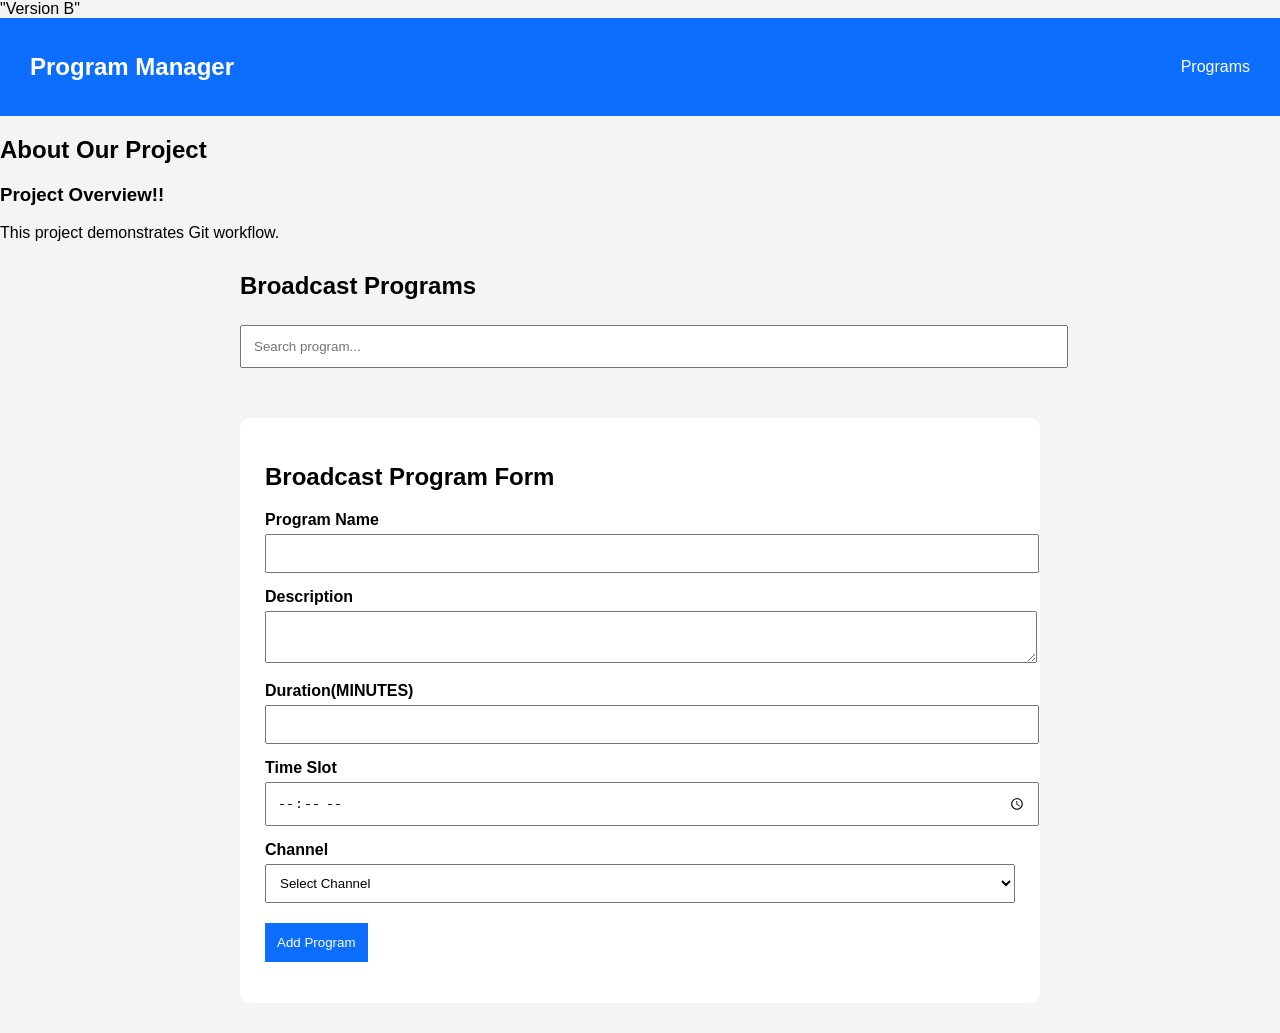
<file: Profile/index.html>
<!DOCTYPE html>
<html lang="en">
<head>
  <meta charset="UTF-8">
  <meta name="viewport" content="width=device-width, initial-scale=1.0">
  <title>Program Manager</title>

  <link rel="stylesheet" href="info.css">
</head>
"Version B"
<body>

  <!-- Navigation -->
  <nav class="navbar">

    <h2 class="logo">Program Manager</h2>

    <div class="nav-links">
      <a href="#programListSection">Programs</a>
    </div>

  </nav>

  <!-- Program List -->
   <section>
    <h2>About Our Project</h2>
    <h3>Project Overview!!</h3>
    <p>This project demonstrates Git workflow.</p>
</section>

  <section id="programListSection" class="container">

    <h1>Broadcast Programs</h1>

    <input
      type="text"
      id="searchInput"
      placeholder="Search program..."
      oninput="searchPrograms()"
    >

    <div id="programList"></div>

  </section>

  <!-- Form -->
  <section id="formSection" class="container">

    <div class="form-card">

      <h1>Broadcast Program Form</h1>

      <form id="programForm" onsubmit="addProgram(event)">

        <label>Program Name</label>
        <input type="text" id="programName" required>

        <label>Description</label>
        <textarea id="description" required></textarea>

        <label>Duration(MINUTES)</label>
        <input type="number" id="duration" required>

        <label>Time Slot</label>
        <input type="time" id="timeSlot" required>

        <label>Channel</label>
        <select id="channel" required>
          <option value="">Select Channel</option>
          <option>SABC1</option>
          <option>SABC2</option>
          <option>SABC3</option>
          <option>eTV</option>
        </select>

        <button type="submit">Add Program</button>

      </form>

      <p id="message"></p>

    </div>

  </section>

  <script src="info.js"></script>

</body>
</html>
</file>
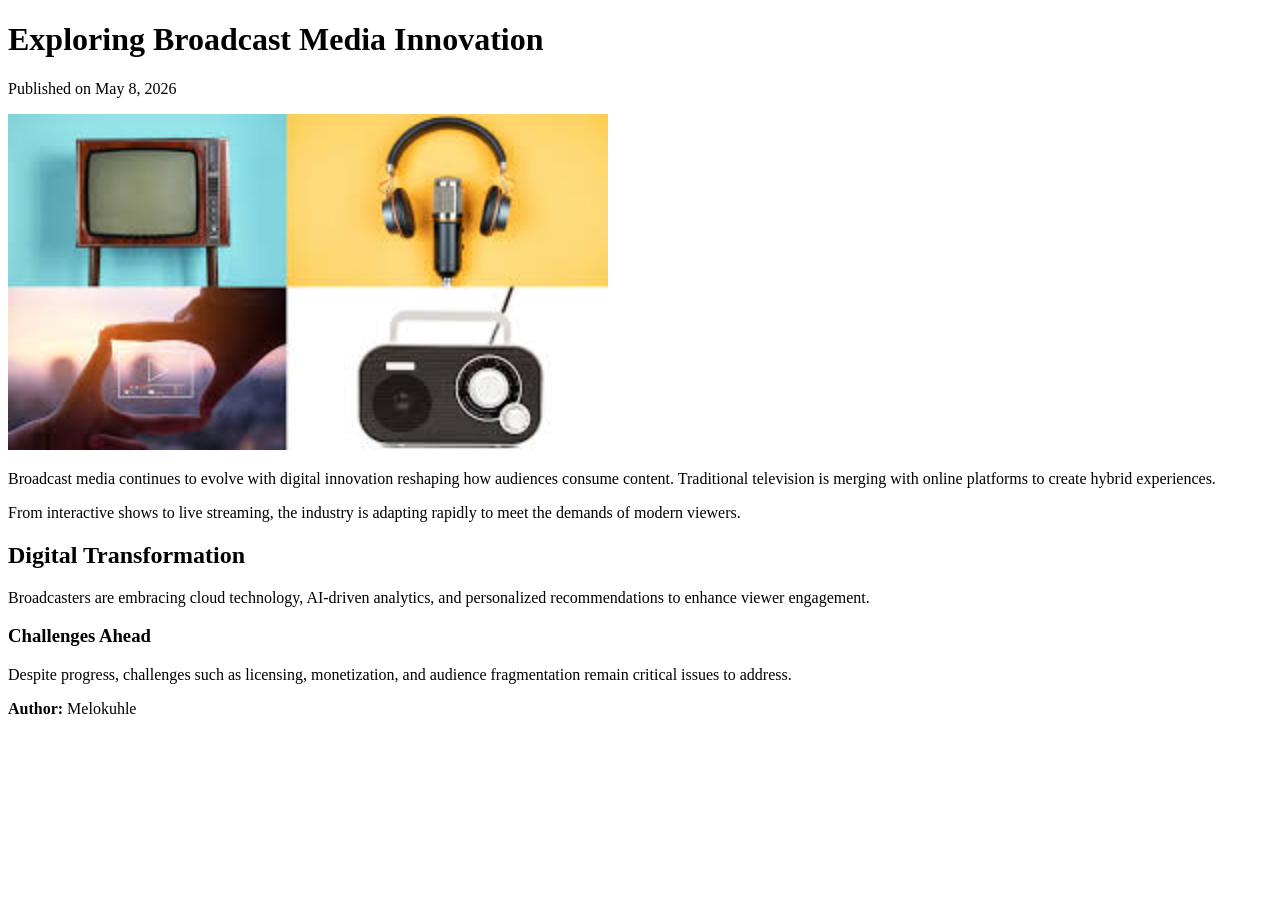
<file: Profile/blogPost.html>
<!DOCTYPE html>
<html lang="en">
<head>
  <meta charset="UTF-8">
  <title>Blog Post</title>
</head>
<body>
  
  <header>
    <h1>Exploring Broadcast Media Innovation</h1>
    <p>Published on May 8, 2026</p>
  </header>

  <img src="broadcast.jpg" alt="Broadcast studio" width="600">

  <p>Broadcast media continues to evolve with digital innovation reshaping how audiences consume content. Traditional television is merging with online platforms to create hybrid experiences.</p>
  
  <p>From interactive shows to live streaming, the industry is adapting rapidly to meet the demands of modern viewers.</p>

  
  <h2>Digital Transformation</h2>
  <p>Broadcasters are embracing cloud technology, AI-driven analytics, and personalized recommendations to enhance viewer engagement.</p>

  <h3>Challenges Ahead</h3>
  <p>Despite progress, challenges such as licensing, monetization, and audience fragmentation remain critical issues to address.</p>

  
  <footer>
    <p><strong>Author:</strong> Melokuhle</p>
  </footer>
</body>
</html>
</file>
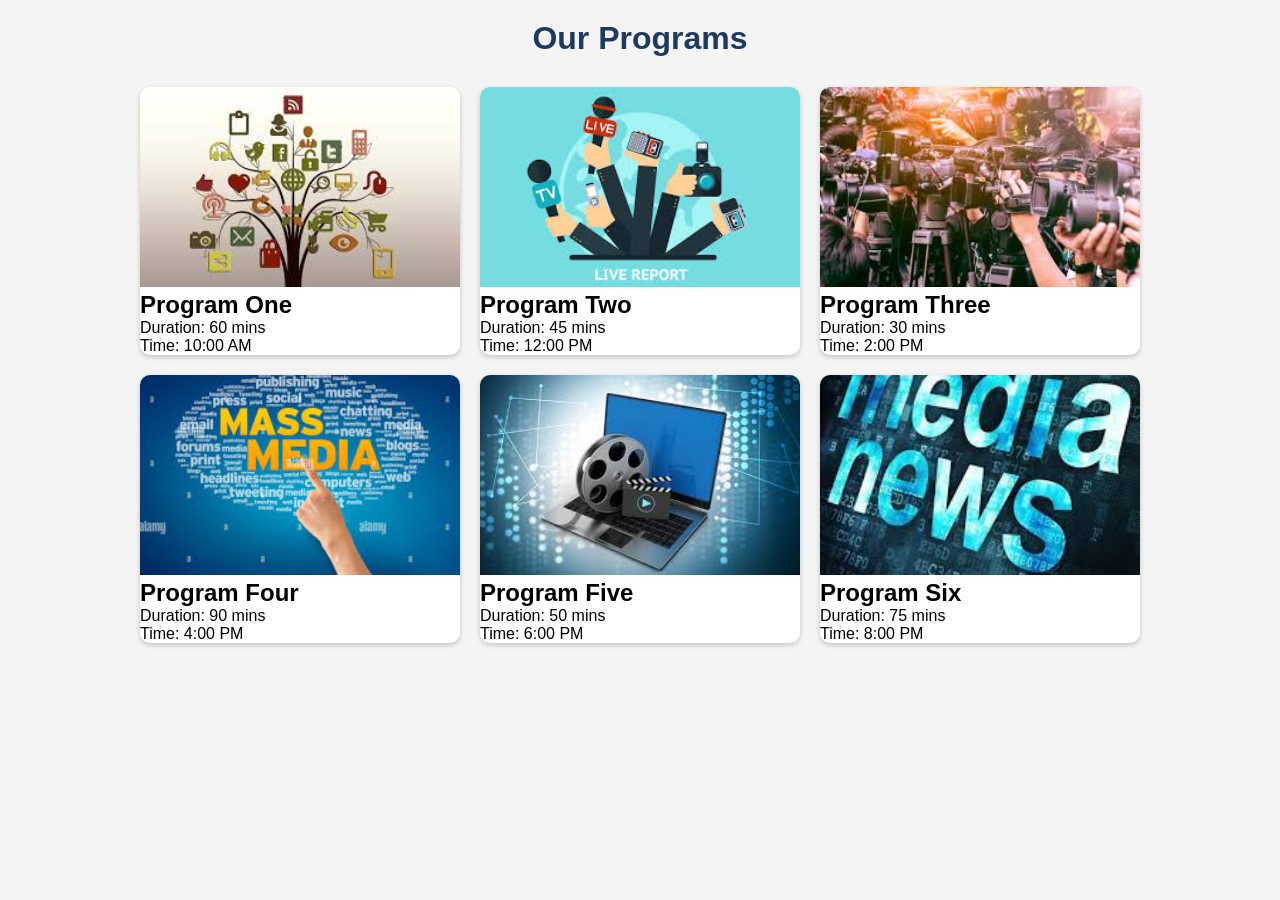
<file: Profile/cards.html>
<!DOCTYPE html>
<html lang="en">
<head>
  <meta charset="UTF-8">
  <title>Program Cards</title>
  <link rel="stylesheet" href="cards.css">
</head>
<body>

  <h1>Our Programs</h1>

  <div class="card-container">
    <div class="card">
      <img src="program1.jpg" alt="">
      <h2>Program One</h2>
      <p>Duration: 60 mins</p>
      <p>Time: 10:00 AM</p>
    </div>
    <div class="card">
     <img src="program2.jpg" alt="">
      <h2>Program Two</h2>
      <p>Duration: 45 mins</p>
      <p>Time: 12:00 PM</p>
    </div>
    <div class="card">
    <img src="program3.jpg" alt="">
      <h2>Program Three</h2>
      <p>Duration: 30 mins</p>
      <p>Time: 2:00 PM</p>
    </div>
    <div class="card">
       <img src="program4.jpg" alt="">

      <h2>Program Four</h2>
      <p>Duration: 90 mins</p>
      <p>Time: 4:00 PM</p>
    </div>
    <div class="card">
       <img src="program5.jpg" alt="">

      <h2>Program Five</h2>
      <p>Duration: 50 mins</p>
      <p>Time: 6:00 PM</p>
    </div>
    <div class="card">
       <img src="program6.jpg" alt="">

      <h2>Program Six</h2>
      <p>Duration: 75 mins</p>
      <p>Time: 8:00 PM</p>
    </div>
  </div>

</body>
</html>
</file>
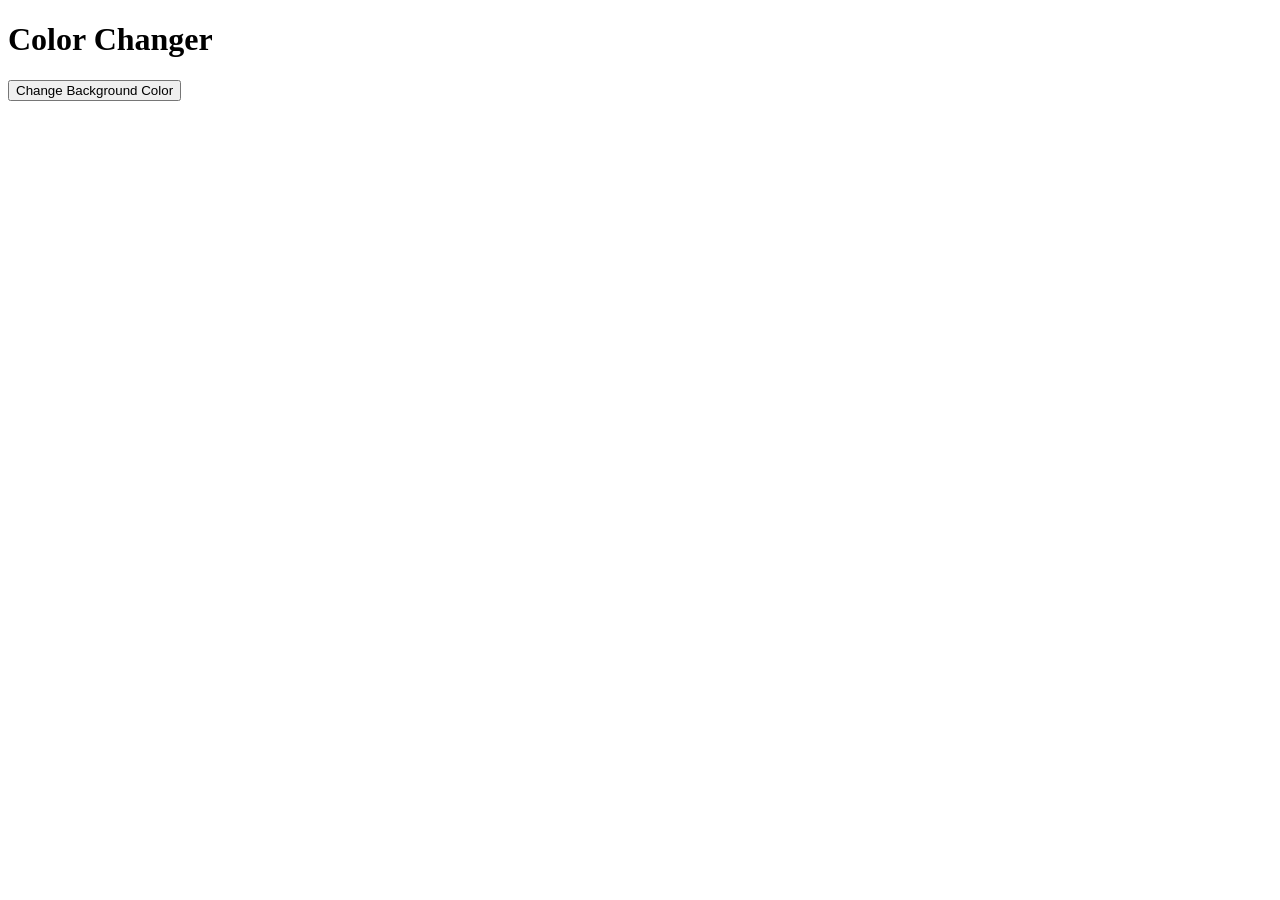
<file: Profile/color.html>
<!DOCTYPE html>
<html lang="en">
<head>
  <meta charset="UTF-8">
  <title>Color Changer</title>
</head>
<body>
  <h1>Color Changer</h1>
  <button id="colorBtn">Change Background Color</button>

  <script src="script.js"></script>
</body>
</html>
</file>
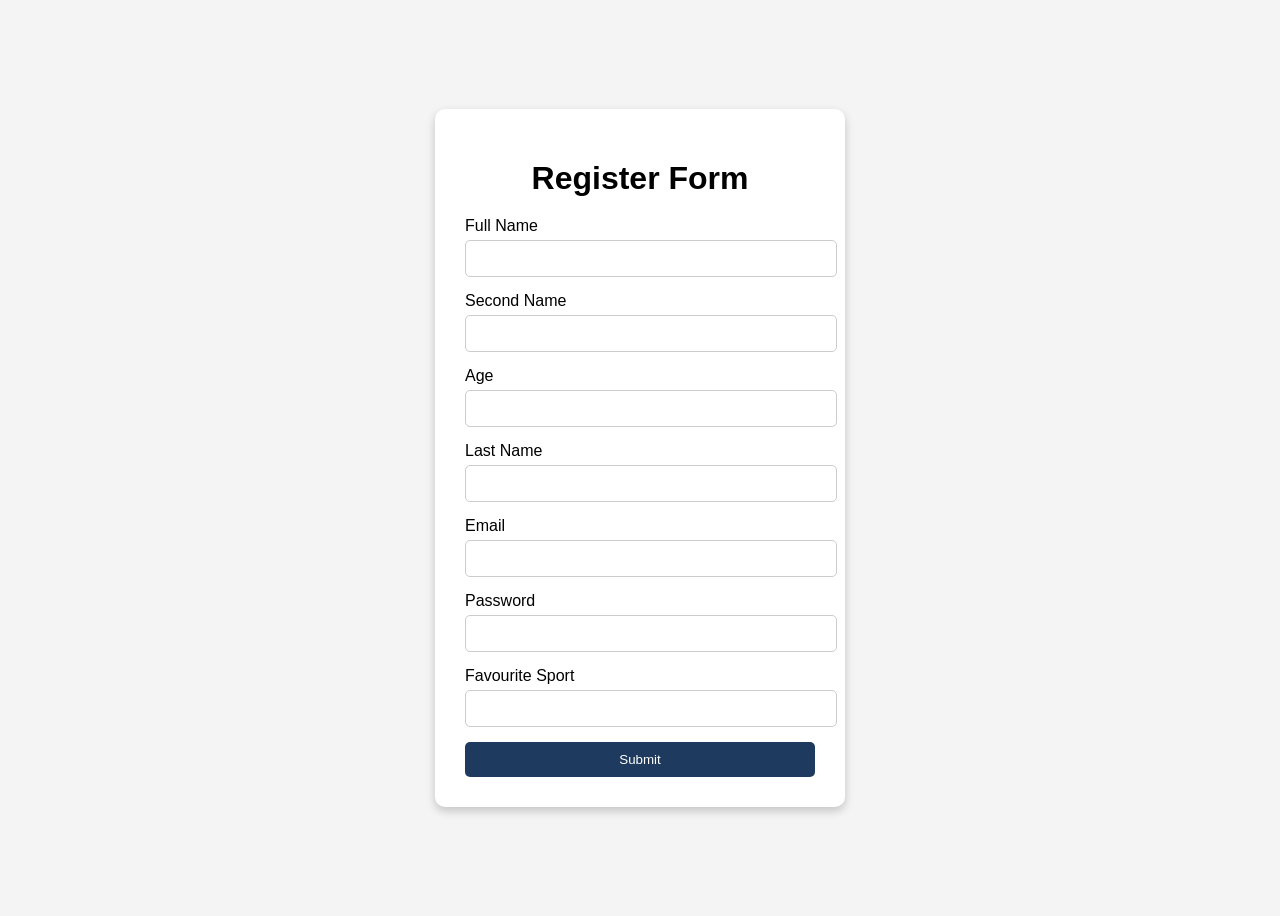
<file: Profile/form.html>
<!DOCTYPE html>
<html lang="en">
<head>
    <meta charset="UTF-8">
    <meta name="viewport" content="width=device-width, initial-scale=1.0">
    <title>Form Validation</title>

    <link rel="stylesheet" href="form.css">
</head>

<body>

<div class="form-container">

    <form id="myForm">

        <h1>Register Form</h1>

        <div class="form-group">
            <label>Full Name</label>
            <input type="text" id="name">

            <small class="error" id="nameError"></small>
        </div>
        <div class="form-group">
            <label>Second Name</label>
            <input type="text" id="secondName">

            <small class="error" id="secondNameError"></small>
        </div>
        <div class="form-group">
            <label>Age</label>
            <input type="text" id="age">

            <small class="error" id="ageError"></small>
        </div>

           <div class="form-group">
            <label>Last Name</label>
            <input type="text" id="surname">

            <small class="error" id="nameError"></small>
        </div>

        <div class="form-group">
            <label>Email</label>
            <input type="text" id="email">

            <small class="error" id="emailError"></small>
        </div>

        <div class="form-group">
            <label>Password</label>
            <input type="password" id="password">

            <small class="error" id="passwordError"></small>
        </div>
<div class="form-group">
            <label>Favourite Sport</label>
            <input type="text" id="favouriteSport">

            <small class="error" id="favouriteSportErrorS"></small>
        </div>
        <button type="submit">Submit</button>

    </form>

</div>

<script src="form.js"></script>

</body>
</html>
</file>
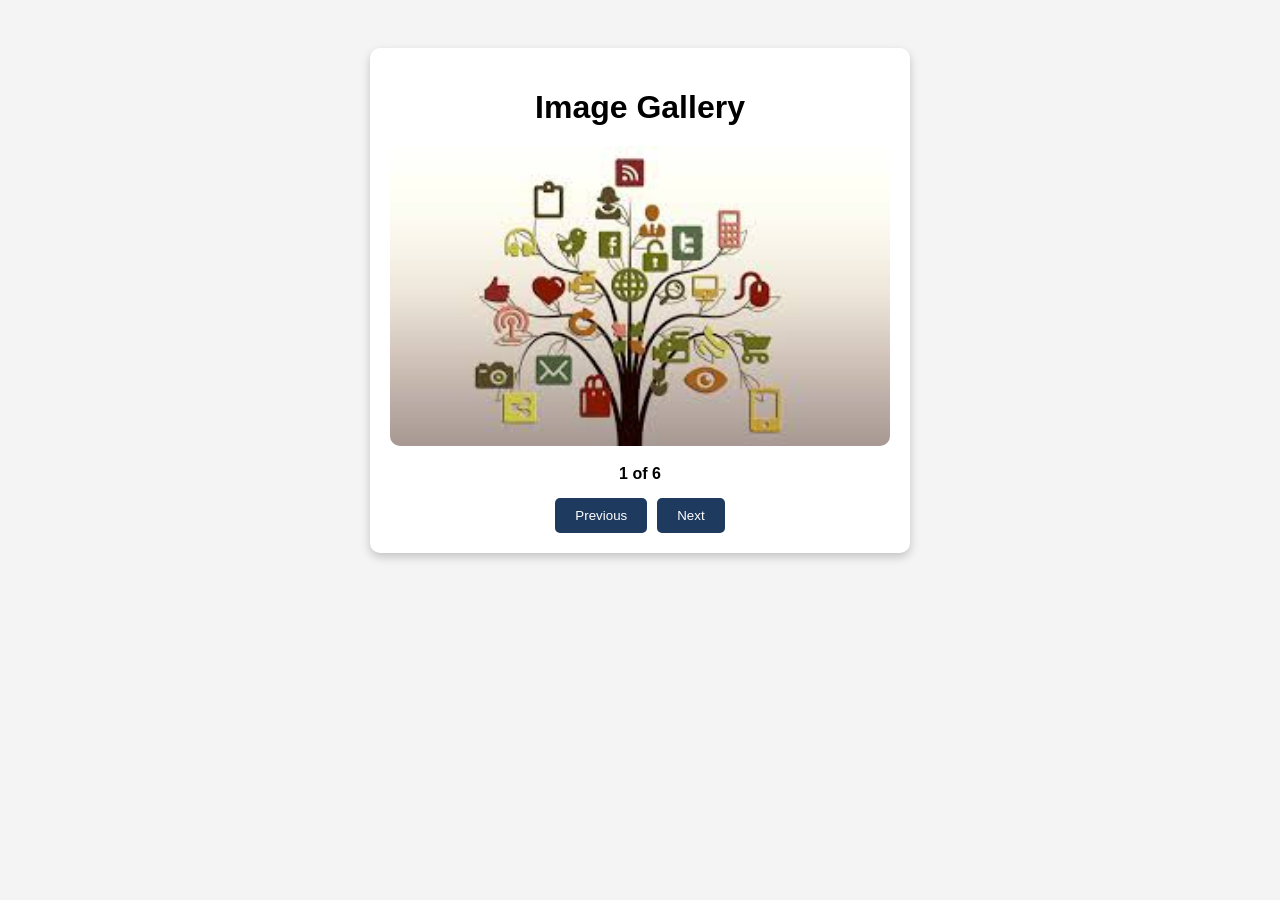
<file: Profile/gallary.html>
<!DOCTYPE html>
<html lang="en">
<head>
    <meta charset="UTF-8">
    <meta name="viewport" content="width=device-width, initial-scale=1.0">
    <title>Image Gallery</title>

    <link rel="stylesheet" href="gallary.css">
</head>

<body>

<div class="gallery-container">

    <h1>Image Gallery</h1>

<img id="galleryImage" src="program1.jpg" alt="Broadcast studio">
 <p id="imageCount"></p>

    <div class="buttons">

        <button id="prevBtn">
            Previous
        </button>

        <button id="nextBtn">
            Next
        </button>

    </div>

</div>

<script src="gallary.js"></script>

</body>
</html>
</file>
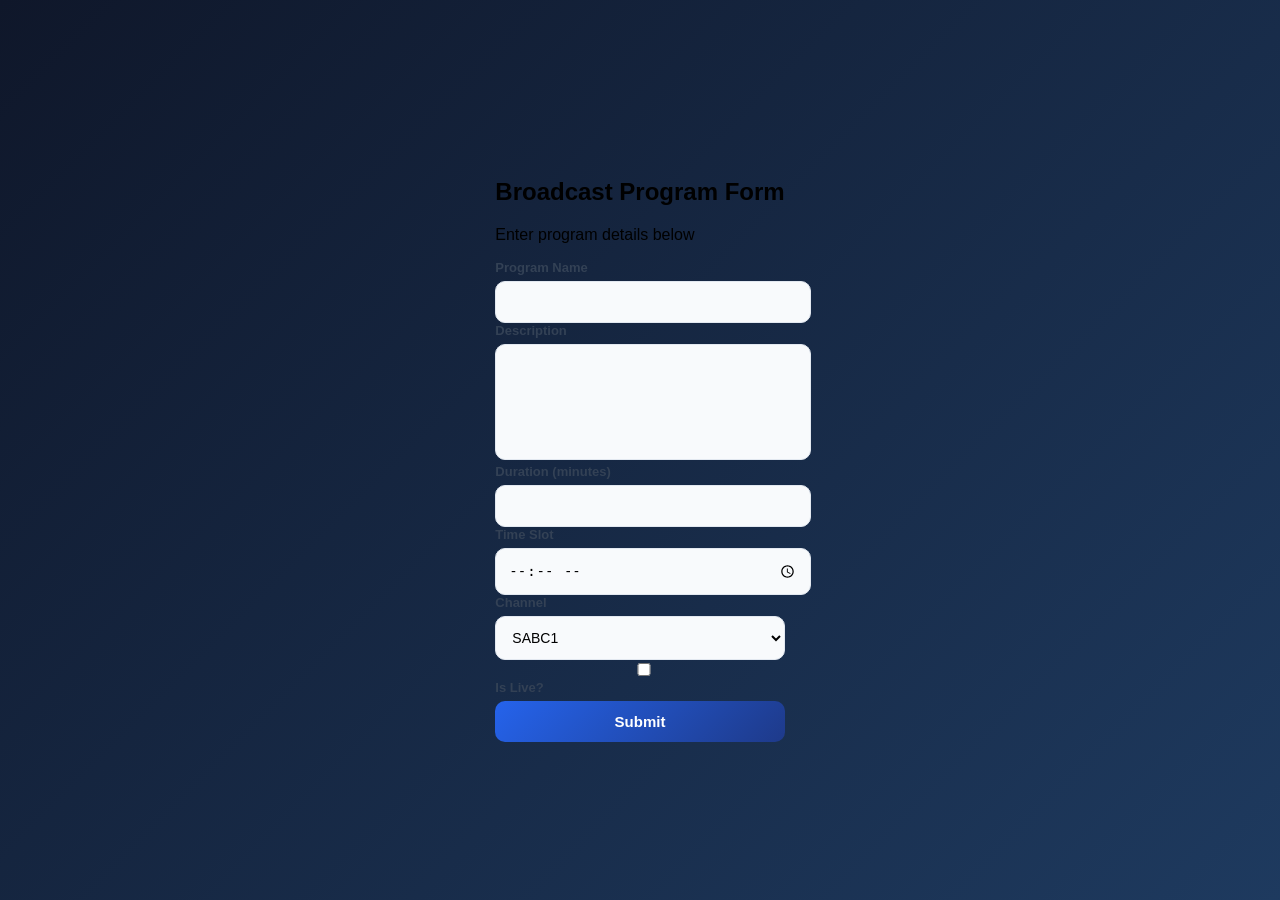
<file: Profile/information.html>
<!DOCTYPE html>
<html lang="en">
<head>
  <meta charset="UTF-8">
  <meta name="viewport" content="width=device-width, initial-scale=1.0">
  <title>Broadcast Program Form</title>
  <link rel="stylesheet" href="information.css">
</head>
<body>
  <div class="container">
    <div class="program-form">
      <h2>Broadcast Program Form</h2>
      <p class="subtitle">Enter program details below</p>

      <form>
        <div class="form-group">
          <label for="programName">Program Name</label>
          <input type="text" id="programName" name="programName" required>
        </div>

        <div class="form-group">
          <label for="description">Description</label>
          <textarea id="description" name="description" required></textarea>
        </div>

        <div class="grid">
          <div class="form-group">
            <label for="duration">Duration (minutes)</label>
            <input type="number" id="duration" name="duration" min="1" required>
          </div>
          <div class="form-group">
            <label for="timeSlot">Time Slot</label>
            <input type="time" id="timeSlot" name="timeSlot" required>
          </div>
        </div>

        <div class="form-group">
          <label for="channel">Channel</label>
          <select id="channel" name="channel" required>
            <option value="SABC1">SABC1</option>
            <option value="SABC2">SABC2</option>
            <option value="SABC3">SABC3</option>
            <option value="eTV">eTV</option>
          </select>
        </div>

        <div class="checkbox">
          <input type="checkbox" id="isLive" name="isLive">
          <label for="isLive">Is Live?</label>
        </div>

        <button type="submit">Submit</button>
      </form>
    </div>
  </div>
</body>
</html>
</file>
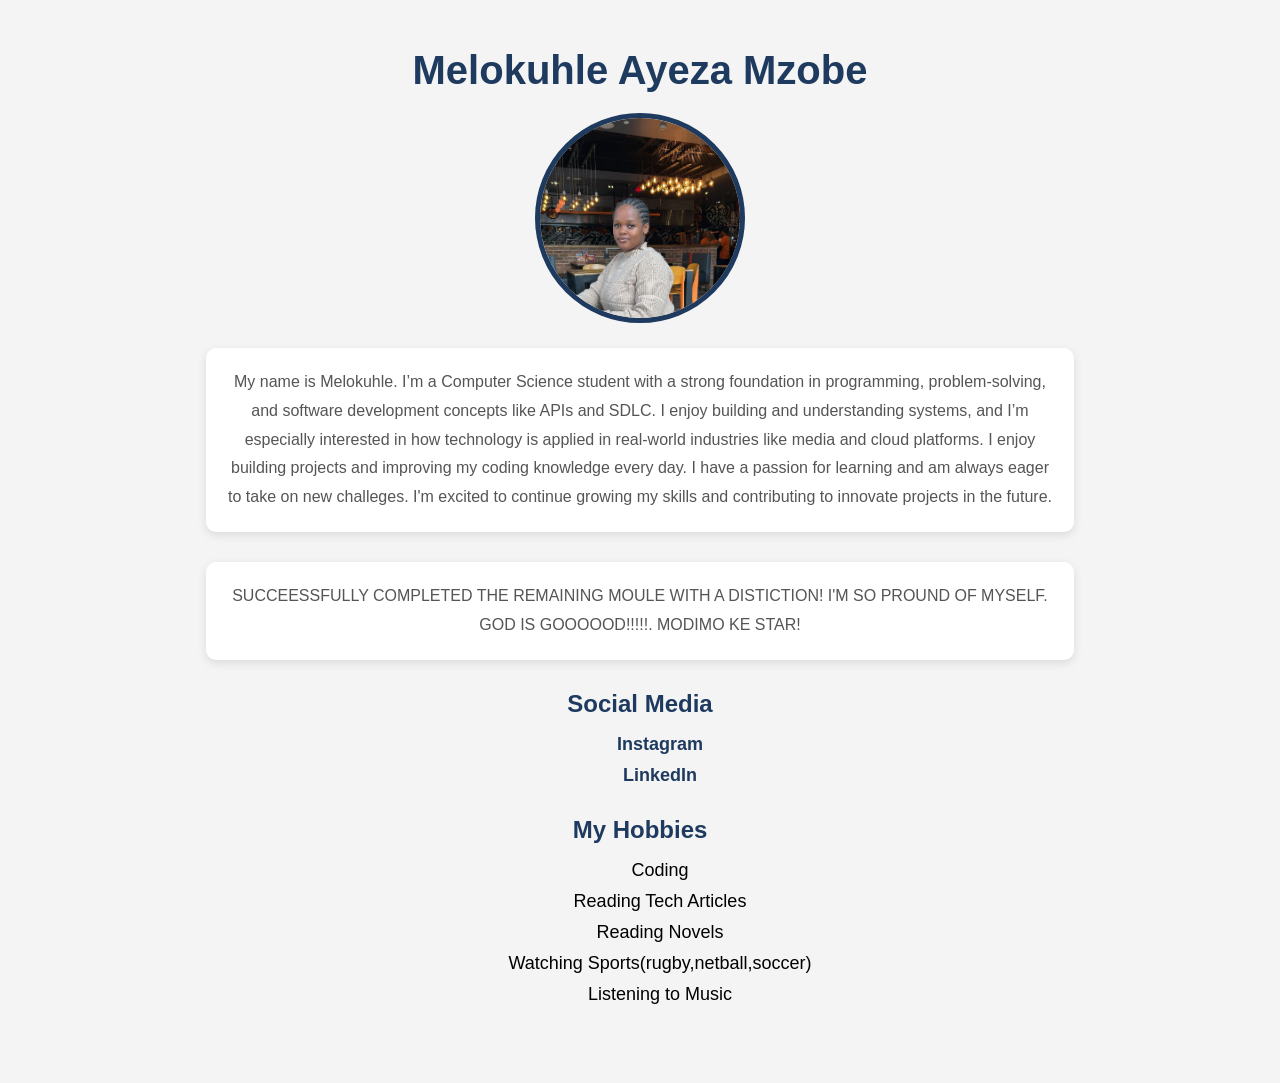
<file: Profile/profile.html>
<body>
    <!DOCTYPE html>
<html lang="en">
<head>
    <meta charset="UTF-8">
    <meta name="viewport" content="width=device-width, initial-scale=1.0">
    <title>Personal Profile Page</title>
    <link rel="stylesheet" href="profile.css">
</head>
<body>

    <h1>Melokuhle Ayeza Mzobe</h1>

   
    <img src="profile.jpg" alt="Profile Picture" width="200">

    
    <p>
        My name is Melokuhle. I’m a Computer Science student with a strong foundation in programming, problem-solving,
        and software development concepts like APIs and SDLC. I enjoy building and understanding systems,
        and I’m especially interested in how technology is applied in real-world industries like media and cloud platforms.
         I enjoy building projects and improving my coding knowledge every day. I have a passion for learning and am always eager to take on new challeges.
         I'm excited to continue growing my skills and contributing to innovate projects in the future.
    </p>

    <p>
        SUCCEESSFULLY COMPLETED THE REMAINING MOULE WITH A DISTICTION!
        I'M SO PROUND OF MYSELF. GOD IS GOOOOOD!!!!!. MODIMO KE STAR!
        </p>

    <h2>Social Media</h2>
    <ul>

        <li><a href="https://instagram.com" target="_blank">Instagram</a></li>
        <li><a href="https://linkedin.com" target="_blank">LinkedIn</a></li>
    </ul>

    <h2>My Hobbies</h2>
    <ul>
        <li>Coding</li>
        <li>Reading Tech Articles</li>
        <li>Reading Novels</li>
        <li>Watching Sports(rugby,netball,soccer)</li>
        <li>Listening to Music</li>
    </ul>

</body>
</html>
</body>
</file>
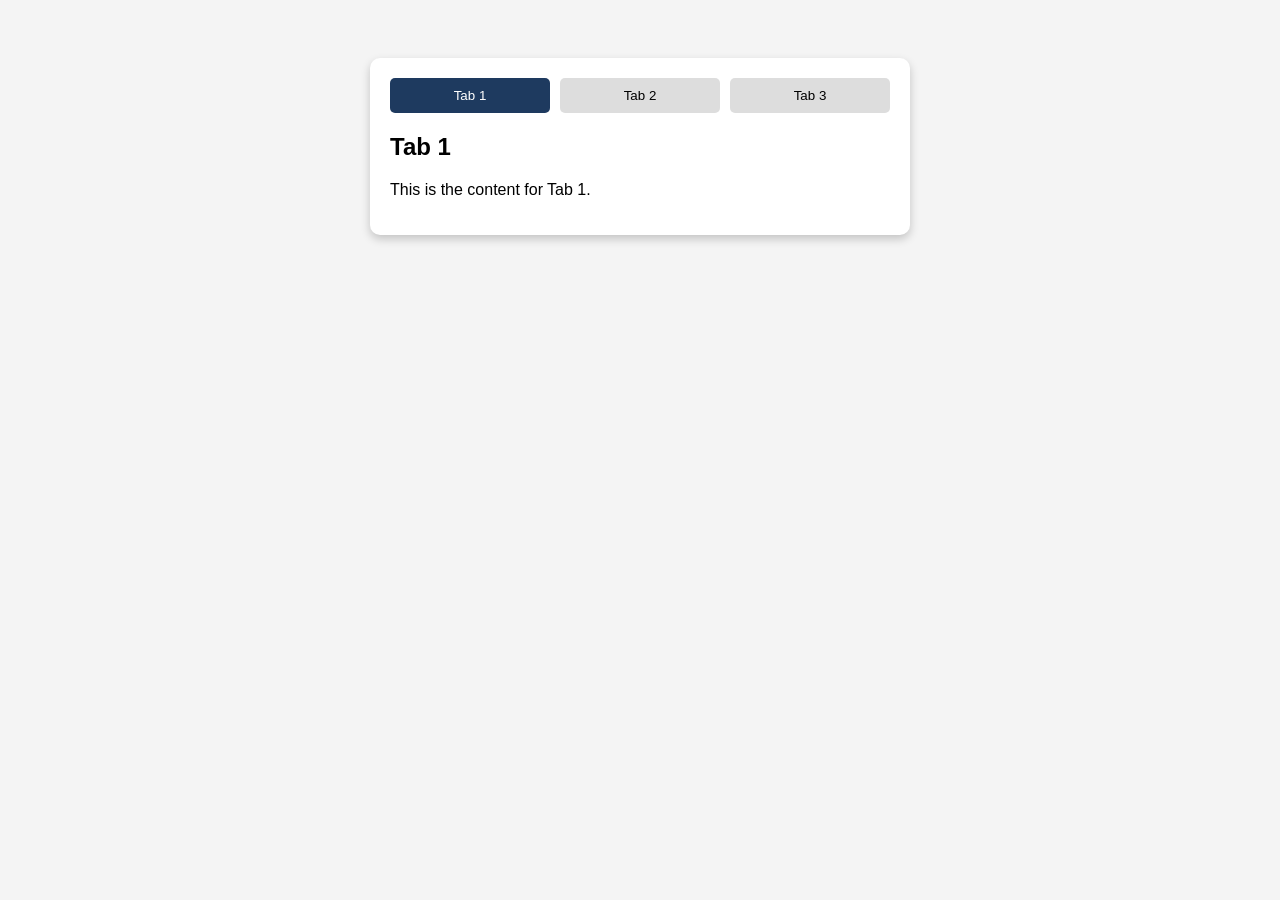
<file: Profile/tabbed.html>
<!DOCTYPE html>
<html lang="en">
<head>
    <meta charset="UTF-8">
    <meta name="viewport" content="width=device-width, initial-scale=1.0">
    <title>Tabbed Interface</title>

    <link rel="stylesheet" href="tabbed.css">
</head>

<body>

<div class="container">

    <div class="tabs">

        <button class="tab-button active" data-tab="tab1">
            Tab 1
        </button>

        <button class="tab-button" data-tab="tab2">
            Tab 2
        </button>

        <button class="tab-button" data-tab="tab3">
            Tab 3
        </button>

    </div>

    <div class="content active-content" id="tab1">
        <h2>Tab 1</h2>
        <p>This is the content for Tab 1.</p>
    </div>

    <div class="content" id="tab2">
        <h2>Tab 2</h2>
        <p>This is the content for Tab 2.</p>
    </div>

    <div class="content" id="tab3">
        <h2>Tab 3</h2>
        <p>This is the content for Tab 3.</p>
    </div>

</div>

<script src="tabbed.js"></script>

</body>
</html>
</file>
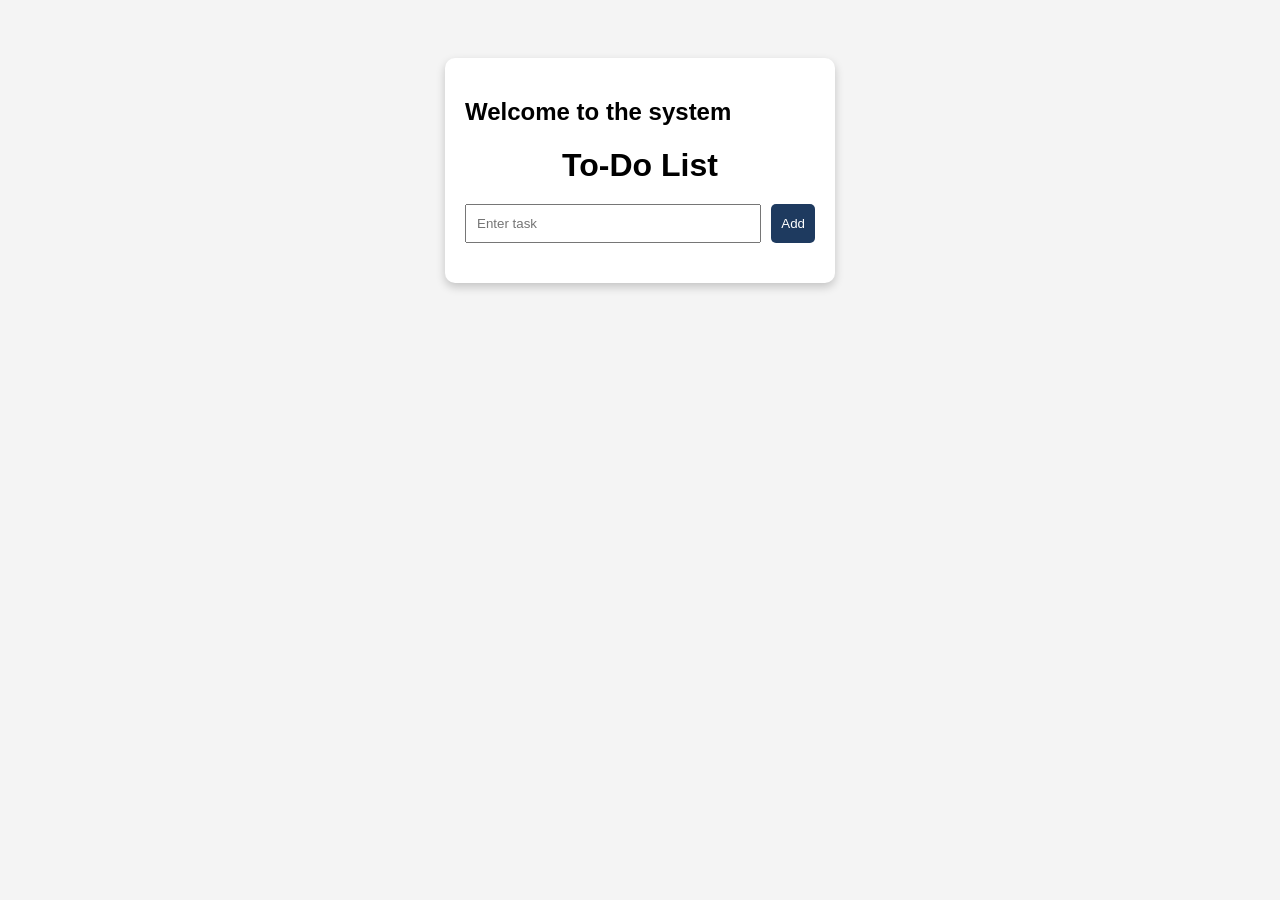
<file: Profile/toDoList.html>
<!DOCTYPE html>
<html lang="en">
<head>
    <meta charset="UTF-8">
    <meta name="viewport" content="width=device-width, initial-scale=1.0">
    <title>To-Do List</title>

    <link rel="stylesheet" href="list.css">
</head>

<body>

<div class="todo-container">
<h2>Welcome to the system</h2>
    <h1>To-Do List</h1>

    <div class="input-section">
        <input type="text" id="taskInput" placeholder="Enter task">
        <button id="addBtn">Add</button>
    </div>

    <ul id="taskList"></ul>

</div>

<script src="list.js"></script>

</body>
</html>
</file>
<file: Profile/info.css>
body {
  font-family: Arial, sans-serif;
  margin: 0;
  background: #f4f4f4;
}


.navbar {
  background: #0d6efd;
  color: white;
  padding: 15px 30px;

  display: flex;
  justify-content: space-between;
  align-items: center;
}

.nav-links a {
  color: white;
  text-decoration: none;
  margin-left: 20px;
}

.nav-links a:hover {
  color: yellow;
}


.container {
  width: 90%;
  max-width: 800px;
  margin: 30px auto;
}


#searchInput {
  width: 100%;
  padding: 12px;
  margin-bottom: 20px;
}


.form-card {
  background: white;
  padding: 25px;
  border-radius: 10px;
}

label {
  display: block;
  margin-top: 15px;
  font-weight: bold;
}

input,
textarea,
select {
  width: 100%;
  padding: 10px;
  margin-top: 5px;
}


button {
  margin-top: 20px;
  padding: 12px;
  border: none;
  background: #0d6efd;
  color: white;
  cursor: pointer;
}

button:hover {
  background: #084298;
}


.program-card {
  background: white;
  padding: 20px;
  margin-bottom: 20px;
  border-radius: 10px;
}
</file>
<file: Profile/cards.css>
*{
    margin: 0;
    padding: 0;
    box-sizing: border-box;
    font-family: Arial, sans-serif;
}

body{
    background-color: #f4f4f4;
    padding: 20px;
}

h1{
    text-align: center;
    margin-bottom: 30px;
    color: #1e3a5f;
}

.card-container{
    display: flex;
    flex-wrap: wrap;
    gap: 20px;
    justify-content: center;
}

.card{
    flex: 1 1 300px;
    max-width: 320px;
    background-color: white;
    border-radius: 10px;
    overflow: hidden;
    box-shadow: 0 2px 5px rgba(0,0,0,0.2);
    transition: 0.3s ease;
}

.card:hover{
    transform: translateY(-10px);
    box-shadow: 0 8px 20px rgba(0,0,0,0.3);
}

.card img{
    width: 100%;
    height: 200px;
    object-fit: cover;
}
</file>
<file: Profile/form.css>
body{
    font-family: Arial, sans-serif;
    background: #f4f4f4;
    display: flex;
    justify-content: center;
    align-items: center;
    height: 100vh;
}

.form-container{
    background: white;
    padding: 30px;
    width: 350px;
    border-radius: 10px;
    box-shadow: 0 4px 10px rgba(0,0,0,0.2);
}

h1{
    text-align: center;
    margin-bottom: 20px;
}

.form-group{
    margin-bottom: 15px;
}

label{
    display: block;
    margin-bottom: 5px;
}

input{
    width: 100%;
    padding: 10px;
    border: 1px solid #ccc;
    border-radius: 5px;
}

button{
    width: 100%;
    padding: 10px;
    border: none;
    background: #1e3a5f;
    color: white;
    border-radius: 5px;
    cursor: pointer;
}

button:hover{
    background: #2c5282;
}

.error{
    color: red;
    font-size: 13px;
}
</file>
<file: Profile/gallary.css>
body{
    font-family: Arial, sans-serif;
    background: #f4f4f4;
    display: flex;
    justify-content: center;
    padding-top: 40px;
}

.gallery-container{
    background: white;
    padding: 20px;
    width: 500px;
    border-radius: 10px;
    text-align: center;
    box-shadow: 0 4px 10px rgba(0,0,0,0.2);
}

h1{
    margin-bottom: 20px;
}

img{
    width: 100%;
    height: 300px;
    object-fit: cover;
    border-radius: 10px;
}

#imageCount{
    margin: 15px 0;
    font-weight: bold;
}

.buttons{
    display: flex;
    justify-content: center;
    gap: 10px;
}

button{
    padding: 10px 20px;
    border: none;
    background: #1e3a5f;
    color: white;
    border-radius: 5px;
    cursor: pointer;
}

button:hover{
    background: #2c5282;
}
</file>
<file: Profile/information.css>
body {
    margin: 0;
    font-family: "Segoe UI", Arial, sans-serif;
    background: linear-gradient(135deg, #0f172a, #1e3a5f);
    height: 100vh;
    display: flex;
    justify-content: center;
    align-items: center;
}

container {
    width: 100%;
    display: flex;
    justify-content: center;
}

program-form {
    background: #ffffff;
    width: 420px;
    padding: 30px;
    border-radius: 16px;
    box-shadow: 0 20px 50px rgba(0,0,0,0.25);
}

program-form h2 {
    margin: 0;
    text-align: center;
    color: #0f172a;
    font-size: 24px;
}

subtitle {
    text-align: center;
    font-size: 13px;
    color: #64748b;
    margin-bottom: 20px;
}

form-group {
    margin-bottom: 15px;
}


label {
    display: block;
    font-size: 13px;
    font-weight: 600;
    margin-bottom: 6px;
    color: #334155;
}


input, textarea, select {
    width: 100%;
    padding: 12px;
    border-radius: 10px;
    border: 1px solid #e2e8f0;
    background: #f8fafc;
    outline: none;
    transition: 0.25s ease;
    font-size: 14px;
}


input:focus,
textarea:focus,
select:focus {
    border-color: #2563eb;
    background: white;
    box-shadow: 0 0 0 3px rgba(37,99,235,0.15);
}


textarea {
    height: 90px;
    resize: none;
}


grid {
    display: flex;
    gap: 10px;
}

grid .form-group {
    flex: 1;
}

checkbox {
    display: flex;
    align-items: center;
    gap: 10px;
    margin: 10px 0 20px;
    font-size: 14px;
    color: #334155;
}


button {
    width: 100%;
    padding: 12px;
    border: none;
    border-radius: 10px;
    background: linear-gradient(135deg, #2563eb, #1e3a8a);
    color: white;
    font-size: 15px;
    font-weight: 600;
    cursor: pointer;
    transition: 0.3s ease;
}


button:hover {
    transform: translateY(-2px);
    box-shadow: 0 10px 20px rgba(37,99,235,0.3);
}
</file>
<file: Profile/profile.css>
{
    margin:0;
    padding:0;
    box-sizing:border-box;
}

body{
    font-family:Arial, sans-serif;
    background:#f4f4f4;
    padding:40px;
    text-align:center;
}

h1{
    color:#1e3a5f;
    margin-bottom:20px;
    font-size:40px;
}


img{
    width:200px;
    height:200px;
    border-radius:50%;
    object-fit:cover;
    border:5px solid #1e3a5f;
    margin-bottom:25px;
}


p{
    width:70%;
    margin:0 auto 30px auto;
    line-height:1.8;
    color:#555;
    background:white;
    padding:20px;
    border-radius:10px;
    box-shadow:0 3px 10px rgba(0,0,0,0.1);
}


h2{
    color:#1e3a5f;
    margin-bottom:15px;
    margin-top:25px;
}

ul{
    list-style:none;
    margin-bottom:30px;
}


li{
    margin:10px 0;
    font-size:18px;
}


a{
    text-decoration:none;
    color:#1e3a5f;
    font-weight:bold;
    transition:0.3s;
}


a:hover{
    color:#ff6600;
    font-size:20px;
}
</file>
<file: Profile/tabbed.css>
body{
    font-family: Arial, sans-serif;
    background: #f4f4f4;
    display: flex;
    justify-content: center;
    padding-top: 50px;
}

.container{
    width: 500px;
    background: white;
    padding: 20px;
    border-radius: 10px;
    box-shadow: 0 4px 10px rgba(0,0,0,0.2);
}

.tabs{
    display: flex;
    gap: 10px;
    margin-bottom: 20px;
}

.tab-button{
    flex: 1;
    padding: 10px;
    border: none;
    background: #ddd;
    cursor: pointer;
    border-radius: 5px;
    transition: 0.3s;
}

.tab-button:hover{
    background: #bbb;
}

.active{
    background: #1e3a5f;
    color: white;
}

.content{
    display: none;
}

.active-content{
    display: block;
}
</file>
<file: Profile/list.css>
body{
    font-family: Arial, sans-serif;
    background-color: #f4f4f4;
    display: flex;
    justify-content: center;
    padding-top: 50px;
}

.todo-container{
    background: white;
    padding: 20px;
    width: 350px;
    border-radius: 10px;
    box-shadow: 0 4px 10px rgba(0,0,0,0.2);
}

h1{
    text-align: center;
    margin-bottom: 20px;
}

.input-section{
    display: flex;
    gap: 10px;
}

input{
    flex: 1;
    padding: 10px;
}

button{
    padding: 10px;
    border: none;
    background: #1e3a5f;
    color: white;
    cursor: pointer;
    border-radius: 5px;
}

button:hover{
    background: #2c5282;
}

ul{
    list-style: none;
    margin-top: 20px;
    padding: 0;
}

li{
    display: flex;
    justify-content: space-between;
    align-items: center;
    background: #eee;
    padding: 10px;
    margin-bottom: 10px;
    border-radius: 5px;
}

.completed{
    text-decoration: line-through;
    color: gray;
}

.delete-btn{
    background: red;
    padding: 5px 8px;
}
</file>
